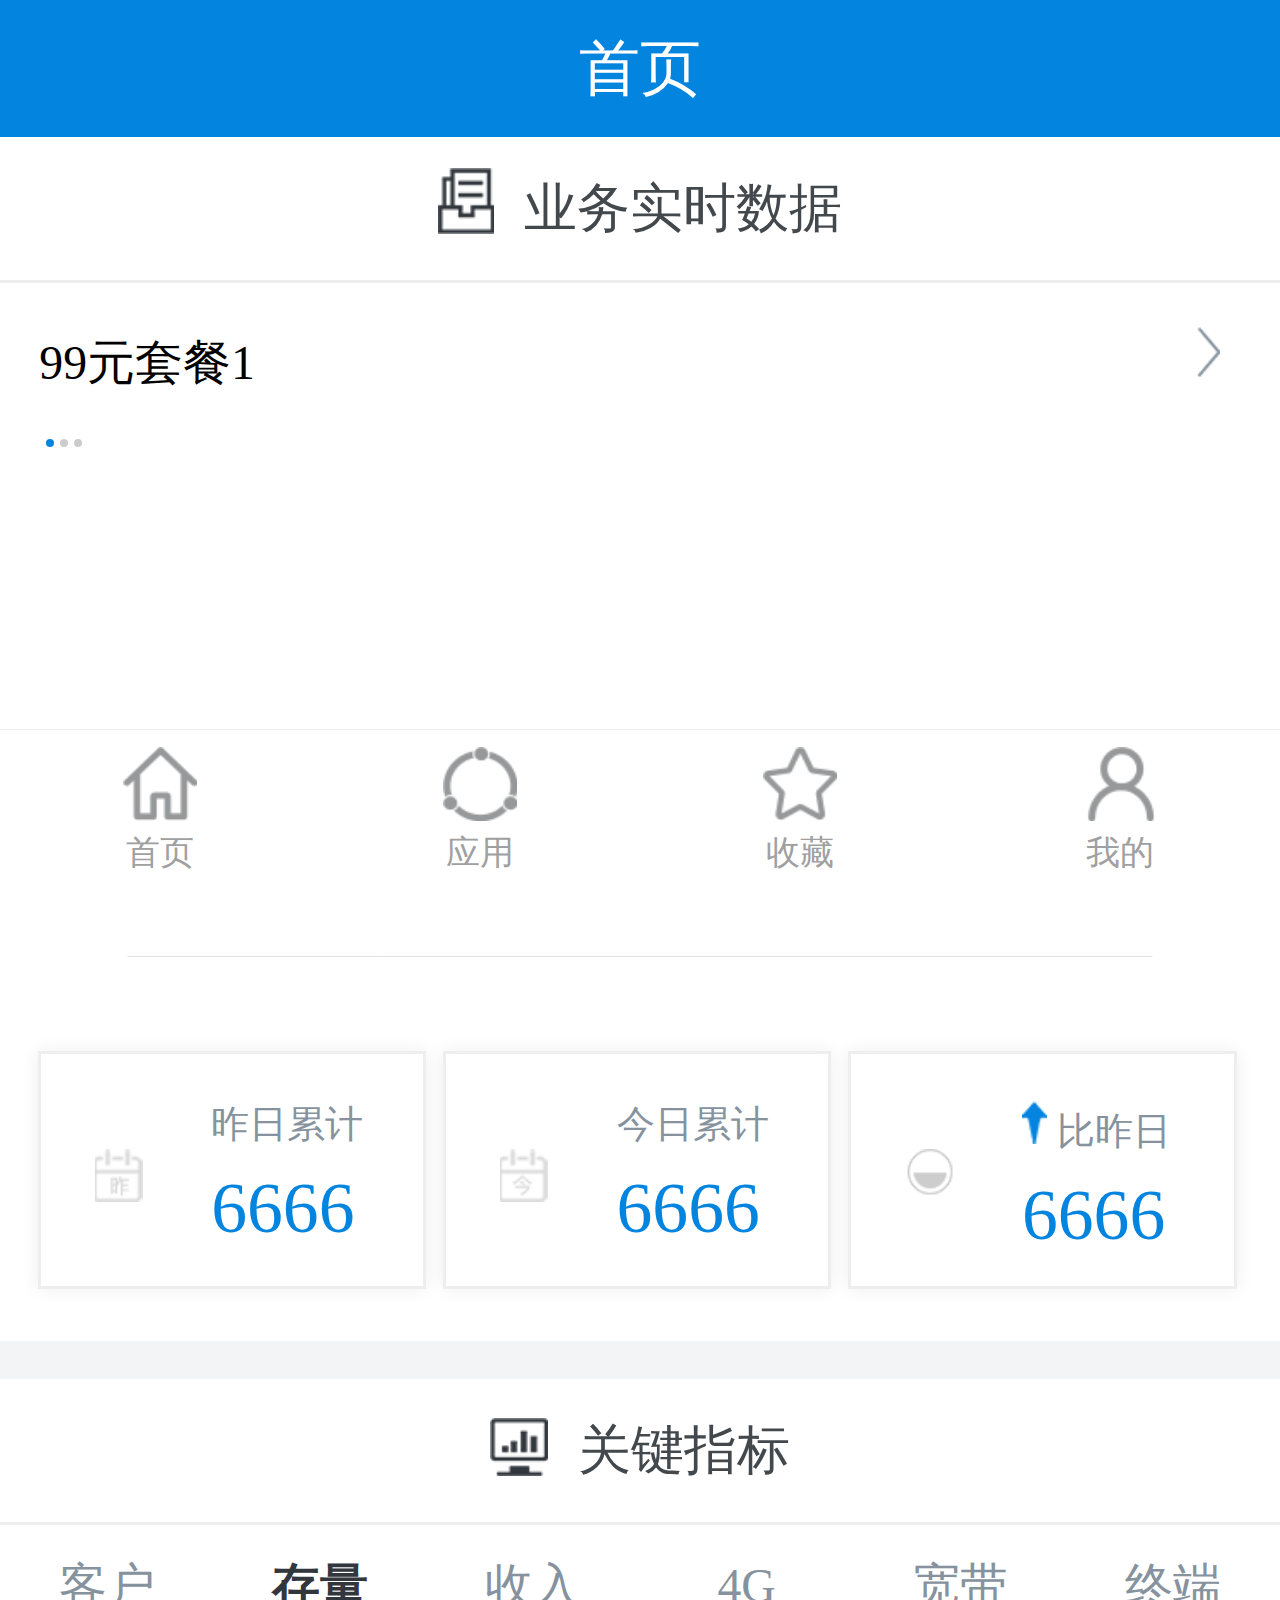
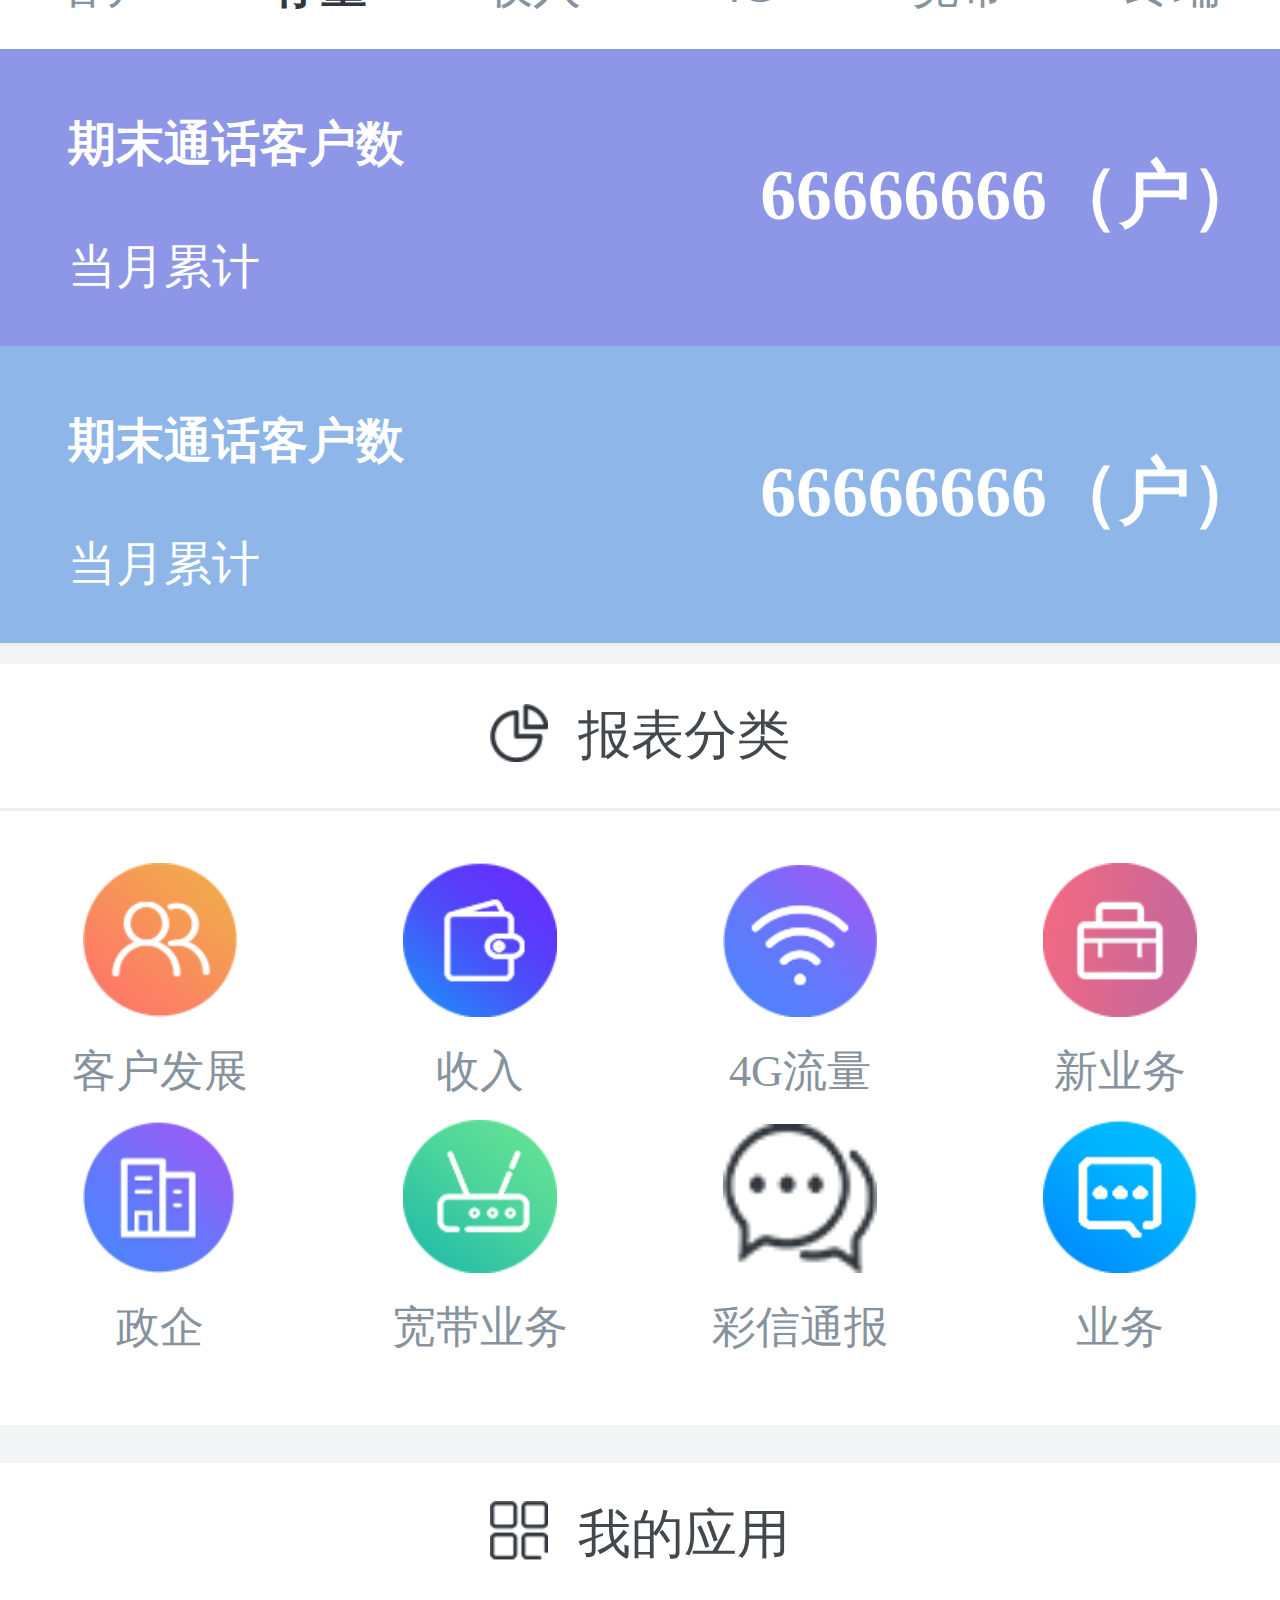
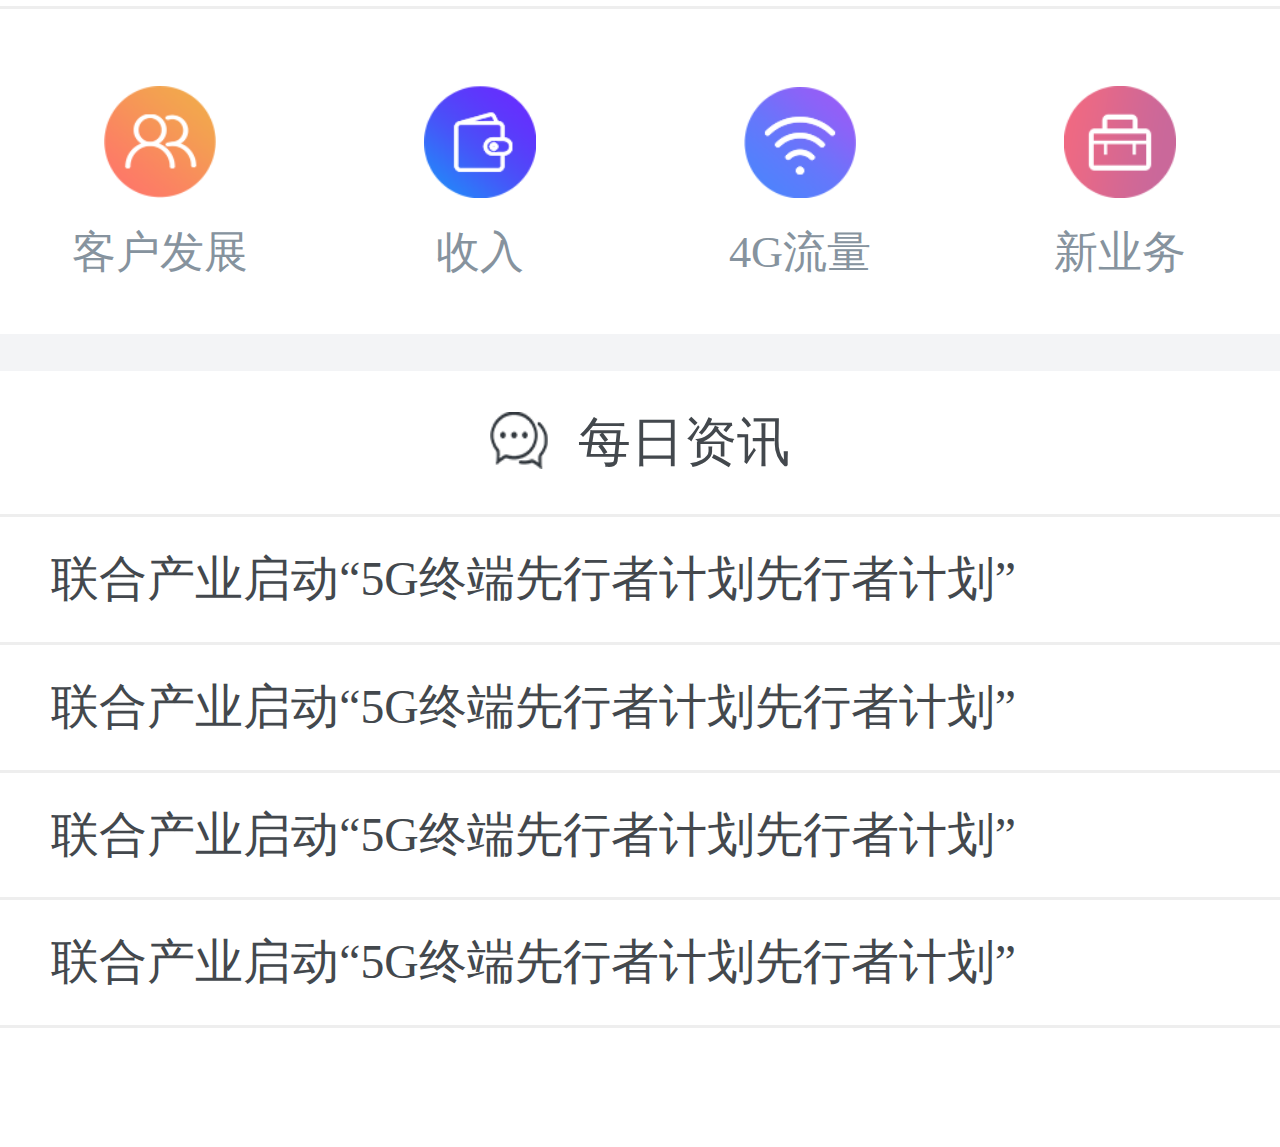
<file: index.html>
<!DOCTYPE html><html><head><meta charset=utf-8><title>复杂表头 josn 验证</title><link href=./static/css/app.f387be8e6a3e3745db88cad58a81a222.css rel=stylesheet></head><body><div id=app></div><script>// 屏幕适配（windowWidth/设计稿宽*100） ——*100为了方便计算。即font-size值是手机deviceWidth与设计稿比值的100倍
    document.getElementsByTagName('html')[0].style.fontSize = window.screen.width / 7.5 + 'px';
    // 如上：通过查询屏幕宽度，动态的设置html的font-size值，设计稿大多以750*1334 设置的，通过上述换算后，在设计图上一张150*150的图，在css中对应的rem值则为：1.5*1.5rem</script><script type=text/javascript src=./static/js/manifest.3ad1d5771e9b13dbdad2.js></script><script type=text/javascript src=./static/js/vendor.99d61549d4bf96a4406f.js></script><script type=text/javascript src=./static/js/app.0aec40a03b6cdbd344f9.js></script></body></html>
</file>
